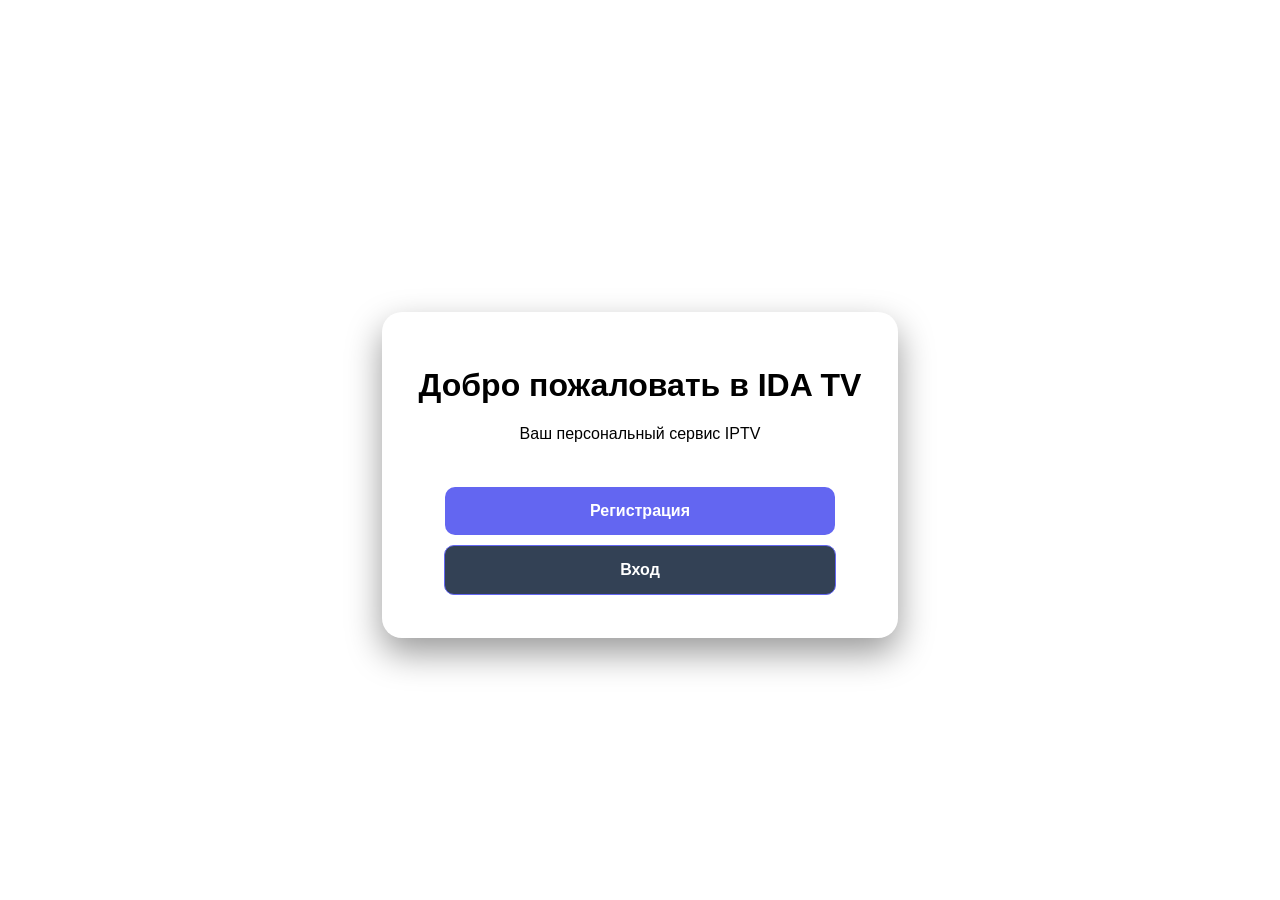
<file: index.html>
<!DOCTYPE html>
<html lang="ru">
<head>
    <meta charset="UTF-8">
    <meta name="viewport" content="width=device-width, initial-scale=1.0">
    <title>IDA TV IPTV</title>
    <link rel="stylesheet" href="css/style.css">
    <style>
        /* Принудительный стиль, чтобы кнопки были видны */
        .btn-link {
            display: block;
            width: 80%;
            margin: 10px auto;
            padding: 15px;
            background-color: #6366f1;
            color: white;
            text-align: center;
            text-decoration: none;
            border-radius: 10px;
            font-weight: bold;
        }
    </style>
</head>
<body>
    <div class="container" style="text-align: center; margin-top: 50px;">
        <h1>Добро пожаловать в IDA TV</h1>
        <p>Ваш персональный сервис IPTV</p>
        <br>
        <a href="register.html" class="btn-link">Регистрация</a>
        <a href="login.html" class="btn-link" style="background: #334155; border: 1px solid #6366f1;">Вход</a>
    </div>
</body>
</html>
</file>
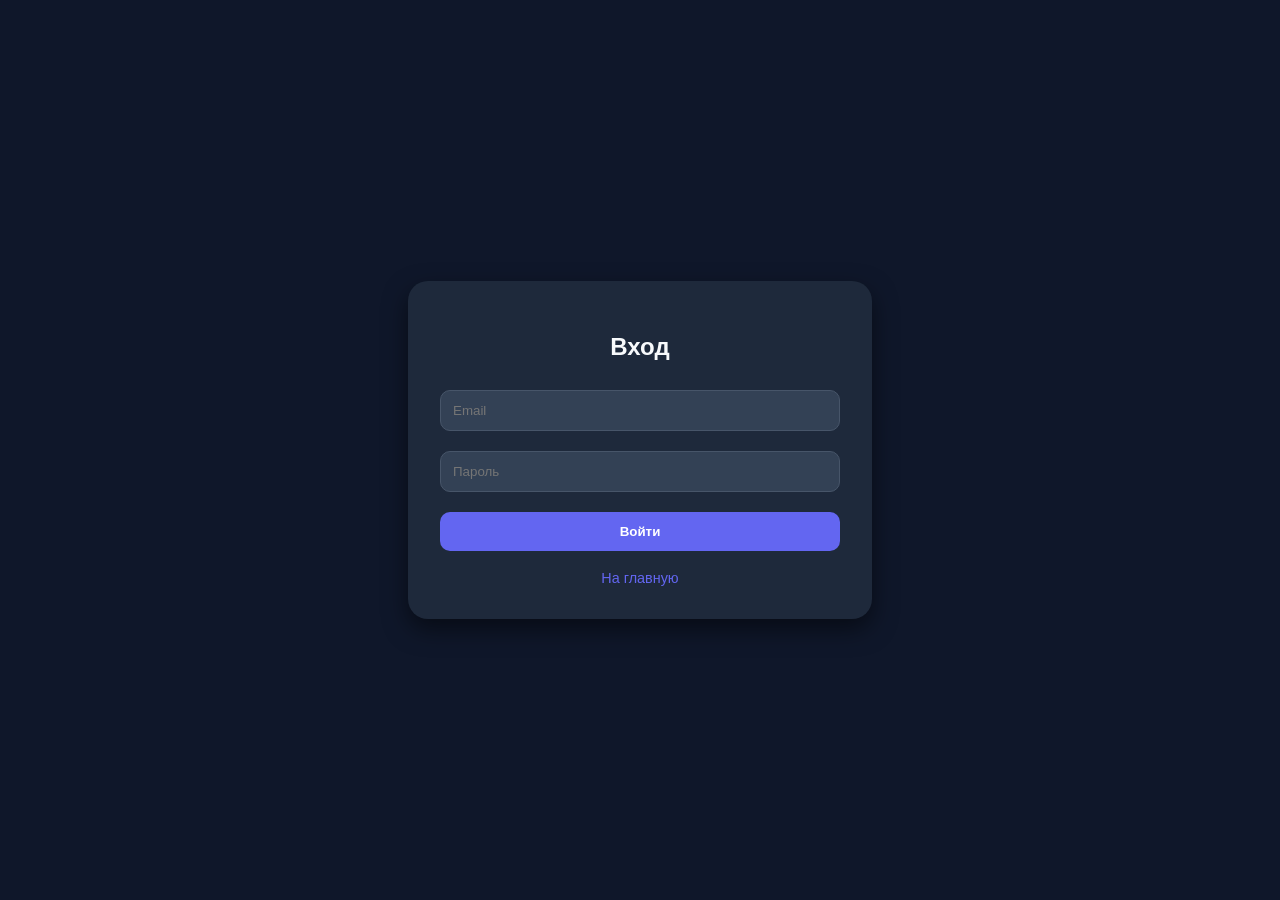
<file: login.html>
<!DOCTYPE html>
<html lang="ru">
<head>
    <meta charset="UTF-8">
    <meta name="viewport" content="width=device-width, initial-scale=1.0">
    <title>Вход в систему</title>
    <style>
        body { 
            background-color: #0f172a; 
            color: #f8fafc; 
            font-family: sans-serif; 
            display: flex; 
            justify-content: center; 
            align-items: center; 
            height: 100vh; 
            margin: 0; 
        }
        .card { 
            background: #1e293b; 
            padding: 2rem; 
            border-radius: 20px; 
            width: 90%; 
            max-width: 400px; 
            text-align: center; 
            box-shadow: 0 10px 25px rgba(0,0,0,0.5);
        }
        input { 
            width: 100%; 
            padding: 12px; 
            margin: 10px 0; 
            background: #334155; 
            border: 1px solid #475569; 
            border-radius: 10px; 
            color: white; 
            box-sizing: border-box; 
        }
        button { 
            width: 100%; 
            padding: 12px; 
            background: #6366f1; 
            color: white; 
            border: none; 
            border-radius: 10px; 
            font-weight: bold; 
            cursor: pointer; 
            margin-top: 10px;
        }
        a { color: #6366f1; text-decoration: none; font-size: 0.9rem; }
    </style>
</head>
<body>
    <div class="card">
        <h2>Вход</h2>
        <input type="email" placeholder="Email">
        <input type="password" placeholder="Пароль">
        <button>Войти</button>
        <br><br>
        <a href="index.html">На главную</a>
    </div>
</body>
</html>
</file>
<file: css/style.css>
<meta name="viewport" content="width=device-width, initial-scale=1.0">
/* Основные настройки сайта */
:root {
    --primary: #6366f1; /* Фиолетовый акцент */
    --primary-hover: #4f46e5;
    --bg: #0f172a;      /* Темно-синий фон */
    --card: #1e293b;    /* Цвет панелей */
    --text: #f8fafc;    /* Светлый текст */
    --text-muted: #94a3b8;
}

body {
    background-color: var(--bg);
    color: var(--text);
    font-family: 'Segoe UI', Roboto, Helvetica, Arial, sans-serif;
    margin: 0;
    display: flex;
    justify-content: center;
    align-items: center;
    min-height: 100vh;
    padding: 20px;
    box-sizing: border-box;
}

/* Контейнер (карточка) */
.container {
    width: 100%;
    max-width: 450px;
    background: var(--card);
    padding: 2rem;
    border-radius: 20px;
    box-shadow: 0 15px 35px rgba(0,0,0,0.4);
    border: 1px solid rgba(255,255,255,0.1);
}

h2 { 
    text-align: center; 
    color: var(--primary); 
    margin-bottom: 1.5rem;
}

/* Поля ввода */
input, select {
    width: 100%;
    padding: 14px;
    margin: 10px 0;
    background: #334155;
    border: 1px solid #475569;
    border-radius: 12px;
    color: white;
    font-size: 16px;
    box-sizing: border-box;
    transition: border 0.3s;
}

input:focus {
    outline: none;
    border-color: var(--primary);
}

/* Кнопки */
button {
    width: 100%;
    padding: 14px;
    background: linear-gradient(135deg, var(--primary), #a855f7);
    color: white;
    border: none;
    border-radius: 12px;
    font-weight: bold;
    font-size: 16px;
    cursor: pointer;
    transition: transform 0.2s, opacity 0.2s;
    margin-top: 10px;
}

button:hover {
    opacity: 0.9;
    transform: scale(1.02);
}

/* Карточки внутри кабинета */
.card {
    background: #334155;
    padding: 15px;
    border-radius: 12px;
    margin-bottom: 15px;
    border-left: 4px solid var(--primary);
}

/* Ссылка на правила и текст */
a { color: var(--primary); text-decoration: none; }
label { display: flex; align-items: center; font-size: 14px; color: var(--text-muted); }
</file>
